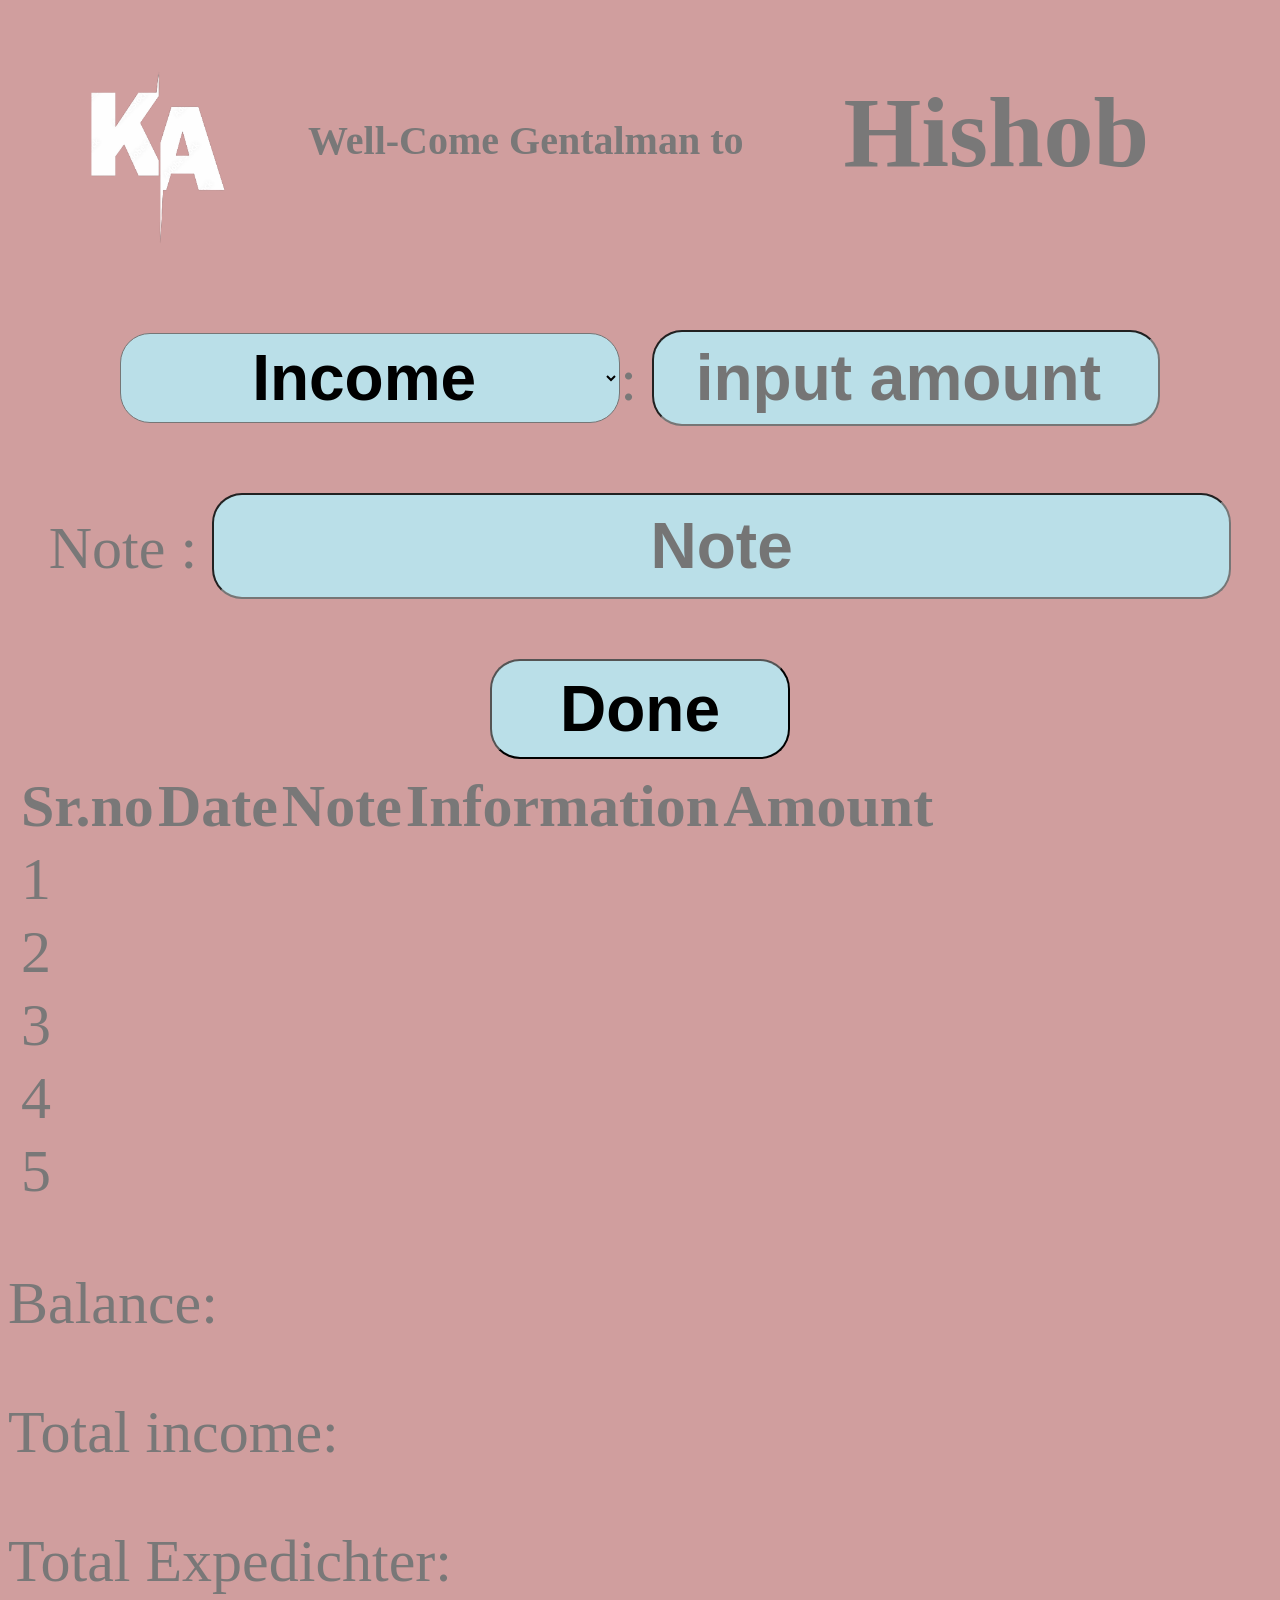
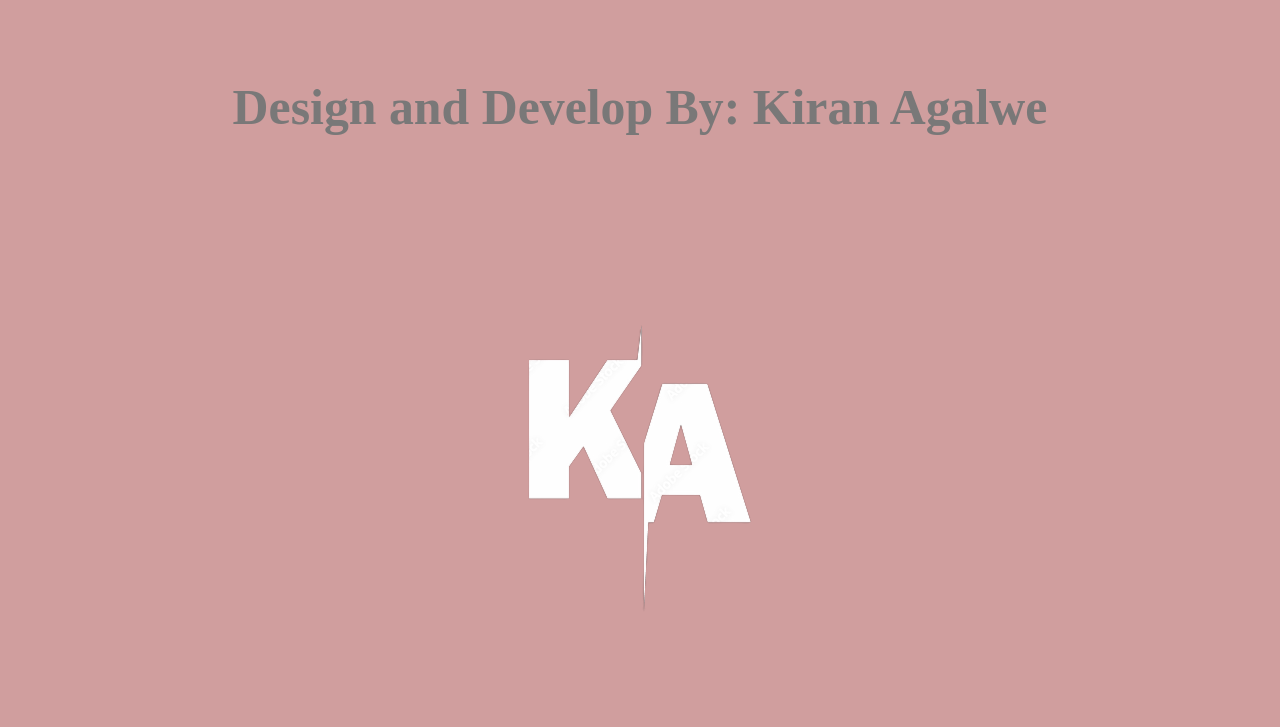
<file: index.html>
<!DOCTYPE html>
<html>
<head>
		<meta http-equiv="CONTENT-TYPE" content="text/html; charset=UTF-8">
		<link rel="stylesheet" href="style.css">
		<title>Dialy Expedichter</title>
</head>
<body>
	<div class="flex">
		<div>
			<img class="head_logo" src="logo.png">
		</div>
		<div>
			<h5 class="center wellcome">Well-Come <b id="name" onclick="name()">Gentalman</b> to</h5>
		</div>
		<div>
			<h1 class="center heading">Hishob</h1>
		</div>
	</div>
	<div>
		<div class="center entry form-options">
			<form name="input" onsubmit="control(); note(input)">
				<select class="margin size income-exp" name="select">
					<option class="bground">Income</option>
					<option class="bground">Expedichter</option>
				</select>:
				<input class="center size inp-amount" type="number" placeholder="input amount" name="money" required>
				<p>Note : <input class="center size note" type="text" placeholder="Note" name="note" required></p>
			</form>
			<button class="center size btn" type="submit" onclick='control(); note()'>Done</button>
		</div>
		<div class="flex margin">
			<div>
				<table>
					<tr>
						<th>Sr.no</th>
						<th>Date</th>
						<th>Note</th>
						<th>Information</th>
						<th>Amount</th>
					</tr>
					<tr>
						<td>1</td>
						<td class="font40"><p id="date1"></p></td>
						<td><p id="note1"></p></td>
						<td><p id=information1></p></td>
						<td><p id="amount1"></p></td>
					</tr>
					<tr>
						<td>2</td>
						<td class="font40"><p id="date2"></p></td>
						<td><p id="note2"></p></td>
						<td><p id=information2></p></td>
						<td><p id="amount2"></p></td>
					</tr>
					<tr>
						<td>3</td>
						<td class="font40"><p id="date3"></p></td>
						<td><p id="note3"></p></td>
						<td><p id=information3></p></td>
						<td><p id="amount3"></p></td>
					</tr>
					<tr>
						<td>4</td>
						<td class="font40"><p id="date4"></p></td>
						<td><p id="note4"></p></td>
						<td><p id=information4></p></td>
						<td><p id="amount4"></p></td>
					</tr>
					<tr>
						<td>5</td>
						<td class="font40"><p id="date5"></p></td>
						<td><p id="note5"></p></td>
						<td><p id=information5></p></td>
						<td><p id="amount5"></p></td>
					</tr>
				</table>
			</div>
		</div>
		<div>
			<p>Balance:<b id="balance"></b></p>
			<p>Total income:<b id="income"></b><p>
			<p>Total Expedichter:<b id="Expedichter"></b></p>
		</div>
	</div>	
    <script src="script.js"></script>
	<h5 class="center">Design and Develop By: Kiran Agalwe</h5>
	<img class="logo" src="logo.png">
</body>
</html>
</file>
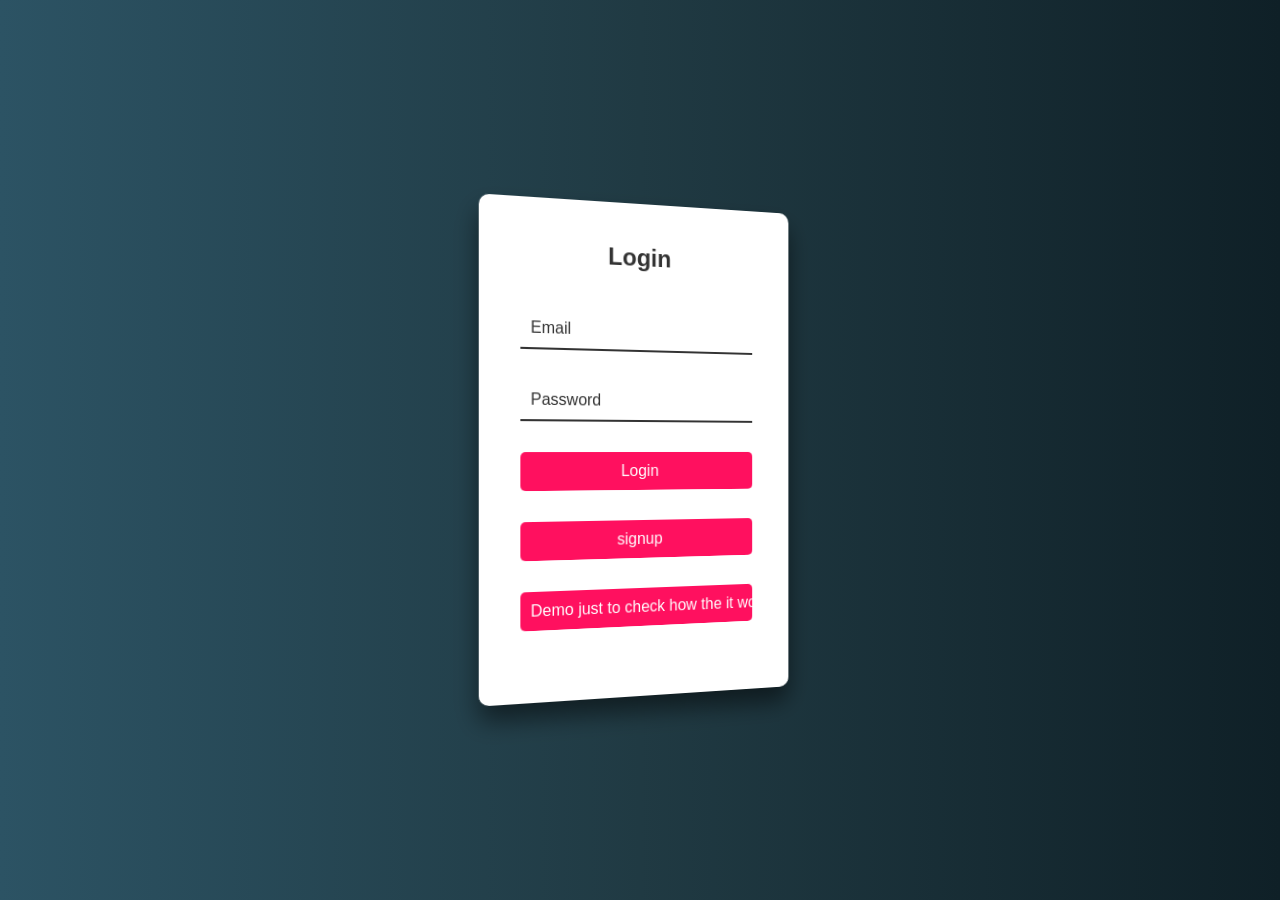
<file: templates/login.html>
<!DOCTYPE html>
<html lang="en">
<head>
    <meta charset="UTF-8">
    <meta name="viewport" content="width=device-width, initial-scale=1.0">
    <title>Login</title>
    <style>
        * {
    margin: 0;
    padding: 0;
    box-sizing: border-box;
    font-family: 'Poppins', sans-serif;
}

body {
    height: 100vh;
    display: flex;
    justify-content: center;
    align-items: center;
    background: #0f2027;
    background: -webkit-linear-gradient(to right, #2c5364, #203a43, #0f2027);
    background: linear-gradient(to right, #2c5364, #203a43, #0f2027);
}

.container {
    width: 100%;
    display: flex;
    justify-content: center;
    align-items: center;
    perspective: 1000px;
}

.form-box {
    background-color: #fff;
    padding: 40px;
    border-radius: 10px;
    width: 320px;
    box-shadow: 0 15px 25px rgba(0, 0, 0, 0.5);
    transform: rotateY(15deg);
    transform-style: preserve-3d;
    transition: transform 0.6s ease-in-out;
}

.form-box:hover {
    transform: rotateY(0deg);
}

h2 {
    text-align: center;
    color: #333;
    margin-bottom: 40px;
}

.input-box {
    position: relative;
    margin-bottom: 30px;
}

.input-box input {
    width: 100%;
    padding: 10px;
    background: transparent;
    border: none;
    border-bottom: 2px solid #333;
    outline: none;
    color: #333;
    font-size: 16px;
    transition: 0.5s;
}

.input-box label {
    position: absolute;
    top: 10px;
    left: 10px;
    color: #333;
    pointer-events: none;
    transition: 0.5s;
}

.input-box input:focus ~ label,
.input-box input:valid ~ label {
    top: -20px;
    left: 0;
    color: #ff105f;
    font-size: 12px;
}

.input-box input[type="submit"] {
    background: #ff105f;
    border: none;
    color: white;
    padding: 10px;
    border-radius: 5px;
    cursor: pointer;
    font-size: 16px;
}

.input-box input[type="submit"]:hover {
    background: #e50956;
}

.forgot-password {
    text-align: center;
    margin-top: 20px;
    color: #666;
    font-size: 14px;
    cursor: pointer;
    transition: 0.5s;
}

.forgot-password:hover {
    color: #ff105f;
}
    </style>
</head>
<body>
    <div class="container">
        <div class="form-box">
            <h2>Login</h2>
            <form method="post" action="/check_login">
                <div class="input-box">
                    <input type="text" name="username" required>
                    <label>Email</label>
                </div>
                <div class="input-box">
                    <input type="password" name="pass" required>
                    <label>Password</label>
                </div>
                <div class="input-box">
                    <input type="submit" value="Login">
                </div>
            </form>
            <form action="/signup">
                <div class="input-box">
                    <input type="submit" value="signup">
                </div>

            </form>

            <form action="{{url_for('demo')}}">
                <div class="input-box">
                    <input type="submit" value="Demo just to check how the it works">
                </div>
            </form>
        </div>
    </div>
</body>
</html>
</file>
<file: style.css>
@media screen and (min-width:0px) and (max-width:780px){
	body
    {
	    background-color:rgb(208, 158, 158);
	    background-repeat: no-repeat;
	    color: rgb(121, 120, 120);
        font-size: 30px;
    }
	.center{
		text-align: center;
	}
	.size{
        height: 60px;
        font-weight: 60px;
        font-size: 30px;
    }
	
}
@media screen and (min-width:781px) and (max-width:1024px){
	body
    {
	    background-color:rgb(208, 158, 158);
	    background-repeat: no-repeat;
	    color: rgb(121, 120, 120);
        font-size: 45px;
    }
	.center{
		text-align: center;
	}
	.size{
        height: 60px;
        font-weight: 60px;
        font-size: 30px;
    }
	.flex{
		display: flex;
	}
	.head_logo{
		height:250px
	}
	.wellcome{
		margin-top: 20%;
        font-size: 40px;
    }
	.bground select,option:hover{
		background-color: cyan;
	}
	.form-options{
		/* border:2px solid white; */
			margin-top:0px;
		height:auto;
			margin-bottom:0px
		}
		
		.income-exp{
			position:relative;
			background-color:#badfe8;
			height:90px;
			width:300px;
			text-align:center;
			font-size:4rem;
			font-weight:700;
			border-radius:30px;
			
		}
	
		.inp-amount{
	
			background-color:#badfe8;
			height:90px;
			width:500px;
			text-align:center;
			font-size:4rem;
			font-weight:700;
			border-radius:30px;
			color:#000000;
			position:relative;	
		}
		.note{
		background-color:#badfe8;
		
			height:100px;
			width:80%;
			text-align:center;
			font-size:4rem;
			font-weight:700;
			border-radius:30px;
		}
		.btn{		
			background-color:#badfe8;
			height:100px;
			width:300px;
			text-align:center;
			font-size:4rem;
			font-weight:700;
			border-radius:30px;
		}
		.logo{
			display: block;
			margin-left: auto;
			margin-right: auto;
		}
}
@media screen and (min-width:1025px) and (max-width:3840px){
    body
    {
	    background-color:rgb(208, 158, 158);
	    background-repeat: no-repeat;
	    color: rgb(121, 120, 120);
        font-size: 60px;
    }
    .size{
        height: 60px;
        font-weight: 60px;
        font-size: 30px;
    }
    .heading{
        font-size: 100px;
		margin-left: 100px;
    }
	.head_logo{
		height: 300px;
	}
    .wellcome{
		margin-top: 25%;
        font-size: 40px;
    }
    .center{
		text-align: center;
	}
	.none_border{
			border: none;
	}
	.margin{
			margin:10px;
	}
	button{
		    border-radius: 10px;
	}
	.back{
			background-color: black;
	}
	.flex{
		display: flex;
	}
	.font40{
		font-size: 40px;
	}
	.logo{
		display: block;
		margin-left: auto;
		margin-right: auto;
	}
	.bground select,option:hover{
		background-color: cyan;
	}
	.form-options{
		/* border:2px solid white; */
			margin-top:0px;
		height:auto;
			margin-bottom:0px
		}
		
		.income-exp{
			position:relative;
			margin-right: auto;
			margin-left: auto;
			background-color:#badfe8;
			height:90px;
			width:500px;
			text-align:center;
			font-size:4rem;
			font-weight:700;
			border-radius:30px;
			
		}
	
		.inp-amount{
	
			background-color:#badfe8;
			height:90px;
			width:500px;
			text-align:center;
			font-size:4rem;
			font-weight:700;
			border-radius:30px;
			color:#000000;
			position:relative;	
		}
		.note{
		background-color:#badfe8;
		
			height:100px;
			width:80%;
			text-align:center;
			font-size:4rem;
			font-weight:700;
			border-radius:30px;
		}
		.btn{		
			background-color:#badfe8;
			height:100px;
			width:300px;
			text-align:center;
			font-size:4rem;
			font-weight:700;
			border-radius:30px;
		}
}
</file>
